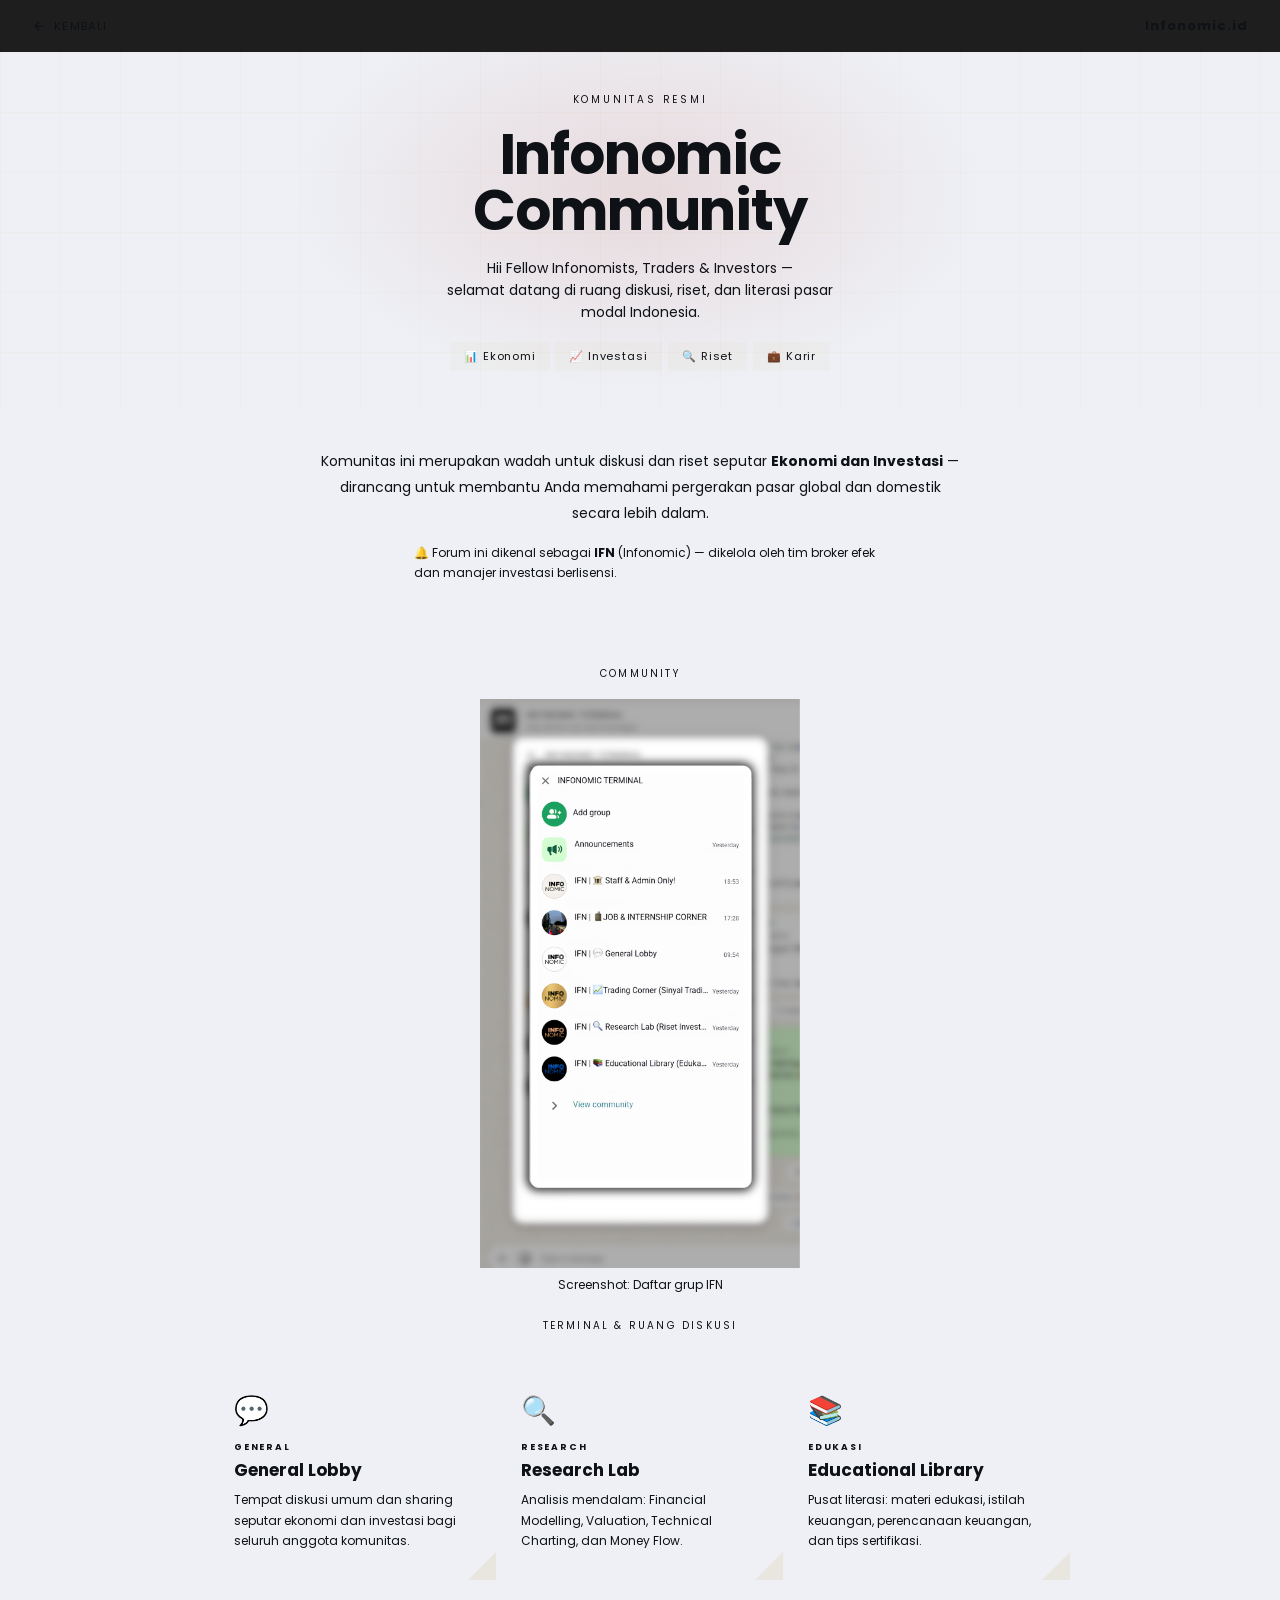
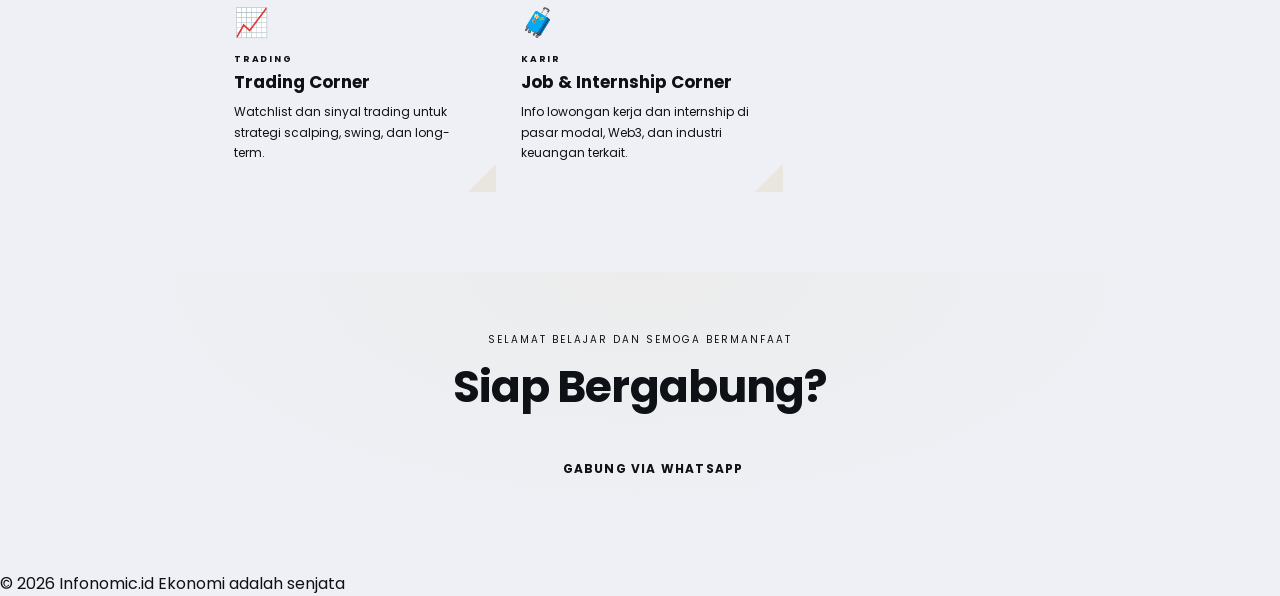
<file: Komunitas.html>
<!DOCTYPE html>
<html lang="id">
<head>
  <meta charset="UTF-8" />
  <meta name="viewport" content="width=device-width, initial-scale=1.0" />
  <meta name="description" content="Komunitas Infonomic (IFN) — Wadah diskusi ekonomi, investasi, dan riset pasar modal Indonesia." />
  <title>Komunitas IFN — Infonomic</title>

  <link rel="preconnect" href="https://fonts.googleapis.com" />
  <link rel="preconnect" href="https://fonts.gstatic.com" crossorigin />
  <link href="https://fonts.googleapis.com/css2?family=Playfair+Display:ital,wght@0,400;0,700;0,900;1,400&family=Space+Mono:wght@400;700&family=Libre+Baskerville:ital,wght@0,400;1,400&display=swap" rel="stylesheet" />
  <link rel="icon" type="image/jpeg" href="images/logo.jpg" />

  <link rel="stylesheet" href="css/style.css" />
  <link rel="stylesheet" href="css/komunitas.css" />
</head>
<body>

  <!-- ── back nav ── -->
  <nav class="topnav">
    <a class="back-link" href="index.html">
      <svg viewBox="0 0 24 24" fill="none" stroke-width="2" stroke-linecap="round" stroke-linejoin="round">
        <path d="M19 12H5M5 12l7-7M5 12l7 7"/>
      </svg>
      Kembali
    </a>
    <span class="topnav-brand">Infonomic.id</span>
  </nav>

  <!-- ── hero header ── -->
  <header class="kom-hero scroll-reveal">
    <div class="kom-hero-glow" aria-hidden="true"></div>

    <div class="kom-hero-inner">
      <p class="kom-eyebrow">Komunitas Resmi</p>
      <h1 class="kom-title">Infonomic <em>Community</em></h1>
      <p class="kom-tagline">
        Hii Fellow Infonomists, Traders &amp; Investors —<br>
        selamat datang di ruang diskusi, riset, dan literasi pasar modal Indonesia.
      </p>

      <div class="kom-badge-row">
        <span class="kom-badge">📊 Ekonomi</span>
        <span class="kom-badge">📈 Investasi</span>
        <span class="kom-badge">🔍 Riset</span>
        <span class="kom-badge">💼 Karir</span>
      </div>
    </div>
  </header>

  <!-- ── about strip ── -->
  <section class="kom-about scroll-reveal">
    <div class="kom-about-inner">
      <div class="ornament" aria-hidden="true">
        <div class="ornament-line"></div>
        <div class="ornament-diamond"></div>
        <div class="ornament-line"></div>
      </div>

      <p class="kom-about-text">
        Komunitas ini merupakan wadah untuk diskusi dan riset seputar <strong>Ekonomi dan Investasi</strong> —
        dirancang untuk membantu Anda memahami pergerakan pasar global dan domestik secara lebih dalam.
      </p>
      <p class="kom-about-note">
        🔔 Forum ini dikenal sebagai <strong>IFN</strong> (Infonomic) — dikelola oleh tim broker efek dan manajer investasi berlisensi.
      </p>
    </div>
  </section>

  <!-- ── screenshots per group ── -->
  <section class="kom-screenshots scroll-reveal">
    <div class="kom-rooms-inner">
      <div class="section-label">
        <span class="label-line"></span>
        <span class="label-text">Community</span>
        <span class="label-line"></span>
      </div>

      <div class="screenshots-grid">
        <figure style="margin:0; text-align:center; width:100%;">
          <img src="images/grubb.png" alt="Daftar Grup IFN — screenshot" style="max-width:320px; width:100%; height:auto; border:1px solid var(--line); display:block; margin:0 auto;">
          <figcaption style="font-size:12px; color:var(--muted); margin-top:8px;">Screenshot: Daftar grup IFN</figcaption>
        </figure>
      </div>
    </div>
  </section>

  <!-- ── rooms grid ── -->
  <section class="kom-rooms scroll-reveal">
    <div class="kom-rooms-inner">

      <div class="section-label">
        <span class="label-line"></span>
        <span class="label-text">Terminal &amp; Ruang Diskusi</span>
        <span class="label-line"></span>
      </div>

      <div class="rooms-grid">

        <article class="room-card" style="--delay: 0s">
          <div class="room-icon">💬</div>
          <div class="room-body">
            <span class="room-tag">General</span>
            <h3 class="room-name">General Lobby</h3>
            <p class="room-desc">Tempat diskusi umum dan sharing seputar ekonomi dan investasi bagi seluruh anggota komunitas.</p>
          </div>
          <div class="room-corner" aria-hidden="true"></div>
        </article>

        <article class="room-card" style="--delay: 0.08s">
          <div class="room-icon">🔍</div>
          <div class="room-body">
            <span class="room-tag">Research</span>
            <h3 class="room-name">Research Lab</h3>
            <p class="room-desc">Analisis mendalam: Financial Modelling, Valuation, Technical Charting, dan Money Flow.</p>
          </div>
          <div class="room-corner" aria-hidden="true"></div>
        </article>

        <article class="room-card" style="--delay: 0.16s">
          <div class="room-icon">📚</div>
          <div class="room-body">
            <span class="room-tag">Edukasi</span>
            <h3 class="room-name">Educational Library</h3>
            <p class="room-desc">Pusat literasi: materi edukasi, istilah keuangan, perencanaan keuangan, dan tips sertifikasi.</p>
          </div>
          <div class="room-corner" aria-hidden="true"></div>
        </article>

        <article class="room-card" style="--delay: 0.24s">
          <div class="room-icon">📈</div>
          <div class="room-body">
            <span class="room-tag">Trading</span>
            <h3 class="room-name">Trading Corner</h3>
            <p class="room-desc">Watchlist dan sinyal trading untuk strategi scalping, swing, dan long-term.</p>
          </div>
          <div class="room-corner" aria-hidden="true"></div>
        </article>

        <article class="room-card" style="--delay: 0.32s">
          <div class="room-icon">🧳</div>
          <div class="room-body">
            <span class="room-tag">Karir</span>
            <h3 class="room-name">Job &amp; Internship Corner</h3>
            <p class="room-desc">Info lowongan kerja dan internship di pasar modal, Web3, dan industri keuangan terkait.</p>
          </div>
          <div class="room-corner" aria-hidden="true"></div>
        </article>

      </div>
    </div>
  </section>

  <!-- ── CTA ── -->
  <section class="kom-cta scroll-reveal">
    <div class="kom-cta-inner">
      <p class="cta-sub">Selamat belajar dan semoga bermanfaat</p>
      <h2 class="cta-heading">Siap Bergabung?</h2>

      <a class="cta-btn" href="https://chat.whatsapp.com/KziTYflgWGiEcV1B0JriVp" target="_blank" rel="noopener">
        <svg viewBox="0 0 24 24" fill="none" stroke-width="1.8" stroke-linecap="round" stroke-linejoin="round">
          <path d="M3 21l1.65-3.8a9 9 0 1 1 3.4 2.9L3 21"/>
          <path d="M9 10c0 5 6.5 6 6 1"/>
        </svg>
        Gabung via WhatsApp
      </a>
    </div>
  </section>

  <!-- ── footer ── -->
  <footer class="footer">
    <span>© 2026 Infonomic.id</span>
    <span>Ekonomi adalah senjata</span>
  </footer>

  <script>
    (function () {
      const targets = document.querySelectorAll('.scroll-reveal');

      if (!('IntersectionObserver' in window)) {
        targets.forEach((element) => element.classList.add('is-visible'));
        return;
      }

      const observer = new IntersectionObserver((entries, instance) => {
        entries.forEach((entry) => {
          if (entry.isIntersecting) {
            entry.target.classList.add('is-visible');
            instance.unobserve(entry.target);
          }
        });
      }, { threshold: 0.18, rootMargin: '0px 0px -8% 0px' });

      targets.forEach((element) => observer.observe(element));
    }());
  </script>

</body>
</html>
</file>
<file: css/style.css>
/* ==========================================================================
   Infonomic.id — Master Stylesheet
   Design system based on standalone reference: IBM Plex Mono, Montserrat, Poppins
   ========================================================================== */

@import url('https://fonts.googleapis.com/css2?family=IBM+Plex+Mono:ital,wght@0,400;0,500;0,600;1,400&family=Montserrat:ital,wght@0,500;0,600;0,700;0,800;1,600&family=Poppins:ital,wght@0,300;0,400;0,500;0,600;0,700;1,400&display=swap');

:root {
  --font-sans: 'Poppins', system-ui, -apple-system, sans-serif;
  --font-heading: 'Montserrat', 'Poppins', sans-serif;
  --font-mono: 'IBM Plex Mono', monospace;

  --bg-page: #eef0f5;
  --bg-card: #ffffff;
  --bg-dark: #0e1116;
  --bg-dark-card: #161b22;

  --primary: #1544d6;
  --primary-hover: #0e2fa3;
  --primary-light: #eef2fe;

  --green-profit: #12a150;
  --green-bg: #e9f7ee;
  --red-loss: #e0455e;
  --red-bg: #fdeeee;

  --text-main: #0e1116;
  --text-muted: #64748b;
  --text-white: #ffffff;

  --border: #dbe0ea;
  --border-light: #f0f3f8;
  
  --shadow-sm: 0 1px 3px rgba(0, 0, 0, 0.05);
  --shadow-md: 0 4px 12px rgba(0, 0, 0, 0.08);
  --radius-sm: 6px;
  --radius-md: 10px;
  --radius-lg: 16px;
}

* {
  box-sizing: border-box;
  margin: 0;
  padding: 0;
}

body {
  margin: 0;
  background-color: var(--bg-page);
  color: var(--text-main);
  font-family: var(--font-sans);
  -webkit-font-smoothing: antialiased;
  line-height: 1.5;
}

h1, h2, h3, h4, h5, h6 {
  font-family: var(--font-heading);
  color: var(--text-main);
  font-weight: 700;
  line-height: 1.25;
}

a {
  color: var(--primary);
  text-decoration: none;
  transition: color 0.15s ease;
}

a:hover {
  color: var(--primary-hover);
}

/* ==========================================================================
   Header & Live Ticker
   ========================================================================== */

.site-header {
  background: var(--bg-dark);
  color: var(--text-white);
  position: sticky;
  top: 0;
  z-index: 1000;
  box-shadow: 0 2px 10px rgba(0,0,0,0.2);
}

/* Ticker Bar */
.ticker-bar {
  background: #090c10;
  border-bottom: 1px solid #1c2128;
  padding: 6px 16px;
  font-family: var(--font-mono);
  font-size: 12px;
  overflow: hidden;
  white-space: nowrap;
  display: flex;
  align-items: center;
}

.ticker-label {
  background: #1c2128;
  color: #4ade80;
  padding: 2px 8px;
  border-radius: 4px;
  font-weight: 600;
  font-size: 11px;
  margin-right: 12px;
  flex-shrink: 0;
  display: flex;
  align-items: center;
  gap: 5px;
}

.ticker-dot {
  width: 6px;
  height: 6px;
  background-color: #4ade80;
  border-radius: 50%;
  animation: livedot 1.5s infinite;
}

.ticker-content {
  display: flex;
  gap: 24px;
  animation: tkl 35s linear infinite;
}

.ticker-item {
  display: inline-flex;
  align-items: center;
  gap: 6px;
  color: #94a3b8;
}

.ticker-item .val {
  color: #f8fafc;
  font-weight: 500;
}

.ticker-item .chg.up {
  color: #4ade80;
}

.ticker-item .chg.down {
  color: #f87171;
}

/* Navbar */
.site-nav {
  max-width: 1200px;
  margin: 0 auto;
  padding: 12px 20px;
  display: flex;
  align-items: center;
  justify-content: space-between;
}

.brand-logo {
  display: flex;
  align-items: center;
  gap: 10px;
  font-family: var(--font-heading);
  font-size: 18px;
  font-weight: 800;
  color: #ffffff;
  letter-spacing: -0.5px;
}

.brand-logo img {
  width: 36px;
  height: 36px;
  border-radius: 8px;
}

.nav-links {
  display: flex;
  align-items: center;
  gap: 20px;
  list-style: none;
}

.nav-link {
  color: #cbd5e1;
  font-size: 14px;
  font-weight: 500;
  padding: 6px 12px;
  border-radius: var(--radius-sm);
  transition: all 0.15s ease;
  display: inline-flex;
  align-items: center;
  gap: 4px;
}

.nav-link:hover, .nav-link.active {
  color: #ffffff;
  background: rgba(255,255,255,0.08);
}

.nav-auth {
  display: flex;
  align-items: center;
  gap: 10px;
}

.btn {
  display: inline-flex;
  align-items: center;
  justify-content: center;
  gap: 8px;
  padding: 8px 16px;
  font-size: 14px;
  font-weight: 600;
  border-radius: var(--radius-sm);
  cursor: pointer;
  border: 1px solid transparent;
  transition: all 0.15s ease;
}

.btn-primary {
  background-color: var(--primary);
  color: #ffffff;
}

.btn-primary:hover {
  background-color: var(--primary-hover);
  color: #ffffff;
}

.btn-outline {
  background-color: transparent;
  border-color: #334155;
  color: #f1f5f9;
}

.btn-outline:hover {
  background-color: rgba(255,255,255,0.1);
  color: #ffffff;
}

.btn-sm {
  padding: 5px 12px;
  font-size: 13px;
}

.user-badge {
  display: flex;
  align-items: center;
  gap: 8px;
  background: rgba(255,255,255,0.08);
  padding: 4px 10px;
  border-radius: 20px;
  font-size: 13px;
  color: white;
}

.avatar-circle {
  width: 24px;
  height: 24px;
  background: var(--primary);
  color: white;
  border-radius: 50%;
  display: flex;
  align-items: center;
  justify-content: center;
  font-weight: 700;
  font-size: 11px;
}

/* Mobile Toggle */
.nav-toggle {
  display: none;
  background: none;
  border: none;
  color: white;
  font-size: 24px;
  cursor: pointer;
}

/* ==========================================================================
   Layout Containers
   ========================================================================== */

.container {
  max-width: 100%;
  margin: 0;
  padding: 32px 0;
}

.section-header {
  margin-bottom: 24px;
}

.section-title {
  font-size: 24px;
  font-weight: 800;
  color: var(--text-main);
}

.section-subtitle {
  color: var(--text-muted);
  font-size: 14px;
  margin-top: 4px;
}

/* Hero Section */
.hero {
  background: linear-gradient(135deg, #0e1116 0%, #1a233a 100%);
  color: white;
  padding: 60px 20px;
  border-bottom: 1px solid #1e293b;
}

.hero-inner {
  max-width: 1200px;
  margin: 0 auto;
  display: grid;
  grid-template-columns: 1.2fr 0.8fr;
  gap: 40px;
  align-items: center;
}

.hero-tag {
  display: inline-flex;
  align-items: center;
  gap: 8px;
  background: rgba(21, 68, 214, 0.2);
  border: 1px solid rgba(21, 68, 214, 0.4);
  color: #60a5fa;
  padding: 4px 12px;
  border-radius: 20px;
  font-size: 13px;
  font-weight: 600;
  margin-bottom: 16px;
}

.hero-title {
  font-size: 38px;
  font-weight: 800;
  color: #ffffff;
  line-height: 1.2;
  margin-bottom: 16px;
  letter-spacing: -0.5px;
}

.hero-sub {
  color: #94a3b8;
  font-size: 16px;
  margin-bottom: 24px;
  line-height: 1.6;
}

.hero-ctas {
  display: flex;
  gap: 12px;
  flex-wrap: wrap;
}

.hero-stats {
  display: flex;
  gap: 30px;
  margin-top: 36px;
  padding-top: 24px;
  border-top: 1px solid rgba(255,255,255,0.1);
}

.stat-item .num {
  font-size: 24px;
  font-weight: 800;
  color: #ffffff;
  font-family: var(--font-mono);
}

.stat-item .lbl {
  font-size: 12px;
  color: #94a3b8;
  margin-top: 2px;
}

/* Call Cards floating */
.hero-card-box {
  display: flex;
  flex-direction: column;
  gap: 16px;
}

.floating-card {
  background: rgba(255, 255, 255, 0.05);
  backdrop-filter: blur(10px);
  border: 1px solid rgba(255, 255, 255, 0.1);
  border-radius: var(--radius-md);
  padding: 16px;
  display: flex;
  align-items: center;
  justify-content: space-between;
}

.floating-card .badge-gain {
  background: var(--green-profit);
  color: white;
  font-weight: 700;
  font-family: var(--font-mono);
  padding: 4px 10px;
  border-radius: 6px;
  font-size: 14px;
}

/* Cards & Grid */
.card {
  background: var(--bg-card);
  border: 1px solid var(--border);
  border-radius: var(--radius-md);
  padding: 20px;
  box-shadow: var(--shadow-sm);
  transition: transform 0.15s ease, box-shadow 0.15s ease;
}

.card:hover {
  transform: translateY(-2px);
  box-shadow: var(--shadow-md);
}

.grid-2 {
  display: grid;
  grid-template-columns: repeat(2, 1fr);
  gap: 20px;
}

.grid-3 {
  display: grid;
  grid-template-columns: repeat(3, 1fr);
  gap: 20px;
}

.grid-4 {
  display: grid;
  grid-template-columns: repeat(4, 1fr);
  gap: 20px;
}

/* Tables */
.table-responsive {
  width: 100%;
  overflow-x: auto;
}

.data-table {
  width: 100%;
  border-collapse: collapse;
  background: var(--bg-card);
  border-radius: var(--radius-md);
  overflow: hidden;
  border: 1px solid var(--border);
}

.data-table th {
  background: #f8fafc;
  padding: 12px 16px;
  text-align: left;
  font-size: 12px;
  font-weight: 700;
  color: #64748b;
  text-transform: uppercase;
  border-bottom: 1px solid var(--border);
}

.data-table td {
  padding: 14px 16px;
  font-size: 14px;
  border-bottom: 1px solid var(--border-light);
  color: var(--text-main);
}

.data-table tr:last-child td {
  border-bottom: none;
}

.data-table tr:hover {
  background-color: #f8fafc;
}

/* Badges & Tags */
.tag {
  display: inline-block;
  padding: 2px 8px;
  border-radius: 4px;
  font-size: 11px;
  font-weight: 600;
  text-transform: uppercase;
}

.tag-blue { background: #e0e7ff; color: #3730a3; }
.tag-green { background: #dcfce7; color: #166534; }
.tag-red { background: #fee2e2; color: #991b1b; }
.tag-purple { background: #f3e8ff; color: #6b21a8; }
.tag-amber { background: #fef3c7; color: #92400e; }

/* Filter Tabs */
.filter-tabs {
  display: flex;
  gap: 8px;
  margin-bottom: 20px;
  flex-wrap: wrap;
}

.tab-btn {
  background: var(--bg-card);
  border: 1px solid var(--border);
  color: var(--text-muted);
  padding: 6px 14px;
  border-radius: 20px;
  font-size: 13px;
  font-weight: 500;
  cursor: pointer;
  transition: all 0.15s ease;
}

.tab-btn.active, .tab-btn:hover {
  background: var(--primary);
  color: white;
  border-color: var(--primary);
}

/* Modals & Member Lock */
.lock-banner {
  background: linear-gradient(135deg, #1e1b4b 0%, #312e81 100%);
  color: white;
  padding: 24px;
  border-radius: var(--radius-lg);
  display: flex;
  align-items: center;
  justify-content: space-between;
  gap: 20px;
  margin-top: 24px;
}

.lock-icon {
  width: 48px;
  height: 48px;
  background: rgba(255,255,255,0.1);
  border-radius: 50%;
  display: flex;
  align-items: center;
  justify-content: center;
  font-size: 20px;
  flex-shrink: 0;
}

/* Footer */
.site-footer {
  background: var(--bg-dark);
  color: #94a3b8;
  padding: 40px 20px 24px;
  margin-top: 60px;
  border-top: 1px solid #1e293b;
}

.footer-inner {
  max-width: 1200px;
  margin: 0 auto;
  display: grid;
  grid-template-columns: 2fr 1fr 1fr 1fr;
  gap: 40px;
}

.footer-brand p {
  font-size: 13px;
  margin-top: 10px;
  line-height: 1.6;
}

.footer-title {
  color: white;
  font-size: 14px;
  font-weight: 700;
  margin-bottom: 14px;
}

.footer-links {
  list-style: none;
}

.footer-links li {
  margin-bottom: 8px;
}

.footer-links a {
  color: #94a3b8;
  font-size: 13px;
}

.footer-links a:hover {
  color: white;
}

.footer-bottom {
  max-width: 1200px;
  margin: 30px auto 0;
  padding-top: 20px;
  border-top: 1px solid #1e293b;
  text-align: center;
  font-size: 12px;
  color: #64748b;
}

/* Responsive */
@media (max-width: 900px) {
  .hero-inner {
    grid-template-columns: 1fr;
  }
  .grid-4 {
    grid-template-columns: repeat(2, 1fr);
  }
  .grid-3 {
    grid-template-columns: repeat(2, 1fr);
  }
  .footer-inner {
    grid-template-columns: 1fr 1fr;
  }
}

@media (max-width: 600px) {
  .nav-links {
    display: none;
  }
  .nav-toggle {
    display: block;
  }
  .grid-4, .grid-3, .grid-2 {
    grid-template-columns: 1fr;
  }
  .hero-title {
    font-size: 28px;
  }
  .footer-inner {
    grid-template-columns: 1fr;
  }
}
</file>
<file: css/komunitas.css>
/* ═══════════════════════════════════════════════
   infonomic.id — komunitas.css
   ═══════════════════════════════════════════════ */

/* ── Top Nav ── */
.topnav {
  display: flex;
  align-items: center;
  justify-content: space-between;
  padding: 16px 32px;
  border-bottom: 1px solid var(--line);
  position: sticky;
  top: 0;
  z-index: 50;
  background: rgba(13, 13, 13, 0.92);
  backdrop-filter: blur(12px);
  -webkit-backdrop-filter: blur(12px);
}

.back-link {
  display: flex;
  align-items: center;
  gap: 8px;
  text-decoration: none;
  font-size: 11px;
  letter-spacing: 0.12em;
  text-transform: uppercase;
  color: var(--muted);
  transition: color 0.2s;
}

.back-link:hover {
  color: var(--gold);
}

.back-link svg {
  width: 14px;
  height: 14px;
  stroke: currentColor;
}

.topnav-brand {
  font-family: var(--font-display);
  font-size: 13px;
  font-weight: 700;
  letter-spacing: 0.08em;
  color: var(--gold);
}

/* ── Hero ── */
.kom-hero {
  position: relative;
  overflow: hidden;
  padding: 40px 24px 40px;
  text-align: center;
}

.kom-hero-glow {
  position: absolute;
  width: 700px;
  height: 400px;
  border-radius: 50%;
  background: radial-gradient(ellipse, rgba(181, 55, 42, 0.12) 0%, transparent 70%);
  top: -60px;
  left: 50%;
  transform: translateX(-50%);
  pointer-events: none;
  z-index: 0;
}

/* subtle grid */
.kom-hero::after {
  content: '';
  position: absolute;
  inset: 0;
  background-image:
    linear-gradient(rgba(201, 168, 76, 0.05) 1px, transparent 1px),
    linear-gradient(90deg, rgba(201, 168, 76, 0.05) 1px, transparent 1px);
  background-size: 60px 60px;
  pointer-events: none;
  z-index: 0;
}

.kom-hero-inner {
  position: relative;
  z-index: 1;
  max-width: 640px;
  margin: 0 auto;
}

.kom-eyebrow {
  font-family: var(--font-body);
  font-size: 10px;
  letter-spacing: 0.28em;
  text-transform: uppercase;
  color: var(--gold);
  margin-bottom: 20px;
  animation: fadeUp 0.5s 0.05s both;
}

.kom-title {
  font-family: var(--font-display);
  font-size: clamp(28px, 5vw, 56px);
  font-weight: 700;
  line-height: 1.0;
  letter-spacing: -0.02em;
  color: var(--cream);
  margin-bottom: 18px;
  animation: fadeUp 0.5s 0.12s both;
}

.kom-title.line-reveal-title {
  animation: none;
}

.kom-title em {
  font-family: var(--font-display);
  font-style: normal;
  font-weight: 700;
  color: var(--gold);
  display: block;
}

.kom-tagline {
  font-family: var(--font-body);
  font-style: normal;
  font-size: 14px;
  color: var(--muted);
  line-height: 1.6;
  max-width: 420px;
  margin: 0 auto 18px;
  animation: fadeUp 0.5s 0.2s both;
}

.kom-badge-row {
  display: flex;
  justify-content: center;
  flex-wrap: wrap;
  gap: 6px;
  animation: fadeUp 0.5s 0.28s both;
}

.kom-badge {
  font-size: 11px;
  letter-spacing: 0.08em;
  padding: 6px 14px;
  border: 1px solid var(--line);
  color: var(--muted);
  background: rgba(201, 168, 76, 0.04);
  transition: border-color 0.2s, color 0.2s;
  display: inline-block;
  will-change: transform;
}

.kom-badge:hover {
  border-color: var(--gold);
  color: var(--gold);
}

/* ── About ── */
.kom-about {
  padding: 0 32px 60px;
}

.kom-about-inner {
  max-width: 640px;
  margin: 0 auto;
  text-align: center;
}

/* reuse ornament from style.css */
.ornament {
  display: flex;
  align-items: center;
  gap: 12px;
  margin: 0 auto 32px;
  width: 180px;
}

.ornament-line {
  flex: 1;
  height: 1px;
  background: var(--line);
}

.ornament-diamond {
  width: 7px;
  height: 7px;
  background: var(--gold);
  transform: rotate(45deg);
  flex-shrink: 0;
}

.kom-about-text {
  font-size: 14px;
  line-height: 1.85;
  color: var(--cream);
  margin-bottom: 16px;
}

.kom-about-text strong {
  color: var(--gold);
}

.kom-about-note {
  font-size: 12px;
  line-height: 1.7;
  color: var(--muted);
  border-left: 2px solid var(--gold);
  padding-left: 14px;
  text-align: left;
  max-width: 480px;
  margin: 0 auto;
}

.kom-about-note strong {
  color: var(--gold2);
}

/* ── Rooms ── */
.kom-rooms {
  padding: 0 32px 80px;
}

.kom-rooms-inner {
  max-width: 860px;
  margin: 0 auto;
}

.section-label {
  display: flex;
  align-items: center;
  gap: 16px;
  margin-bottom: 36px;
}

.label-line {
  flex: 1;
  height: 1px;
  background: var(--line);
}

.label-text {
  font-size: 10px;
  letter-spacing: 0.22em;
  text-transform: uppercase;
  color: var(--gold);
  white-space: nowrap;
}

.rooms-grid {
  display: grid;
  grid-template-columns: repeat(auto-fit, minmax(240px, 1fr));
  gap: 1px;
  background: var(--line);
  border: 1px solid var(--line);
}

.room-card {
  position: relative;
  background: var(--ink);
  padding: 28px 24px;
  display: flex;
  flex-direction: column;
  gap: 16px;
  overflow: hidden;
}

/* bottom-right corner accent */
.room-corner {
  position: absolute;
  bottom: 0;
  right: 0;
  width: 0;
  height: 0;
  border-style: solid;
  border-width: 0 0 28px 28px;
  border-color: transparent transparent rgba(201, 168, 76, 0.12) transparent;
  transition: border-width 0.3s;
}

.room-card:hover .room-corner {
  border-width: 0 0 40px 40px;
  border-color: transparent transparent rgba(201, 168, 76, 0.2) transparent;
}

.room-icon {
  font-size: 28px;
  line-height: 1;
}

.room-body {
  flex: 1;
  display: flex;
  flex-direction: column;
  gap: 6px;
}

.room-tag {
  font-size: 9px;
  letter-spacing: 0.2em;
  text-transform: uppercase;
  color: var(--gold);
  font-weight: 700;
}

.room-name {
  font-family: var(--font-display);
  font-size: 17px;
  font-weight: 700;
  color: var(--cream);
  line-height: 1.2;
}

.room-desc {
  font-size: 12px;
  line-height: 1.7;
  color: var(--muted);
  margin-top: 4px;
}

/* ── CTA ── */
.kom-cta {
  padding: 60px 32px 80px;
  text-align: center;
  border-top: 1px solid var(--line);
  position: relative;
}

.kom-cta::before {
  content: '';
  position: absolute;
  inset: 0;
  background: radial-gradient(ellipse at center top, rgba(201, 168, 76, 0.05) 0%, transparent 60%);
  pointer-events: none;
}

.kom-cta-inner {
  position: relative;
  z-index: 1;
  max-width: 480px;
  margin: 0 auto;
}

.cta-sub {
  font-size: 10px;
  letter-spacing: 0.2em;
  text-transform: uppercase;
  color: var(--muted);
  margin-bottom: 12px;
}

.cta-heading {
  font-family: var(--font-display);
  font-size: clamp(28px, 5vw, 44px);
  font-weight: 700;
  color: var(--cream);
  letter-spacing: -0.02em;
  margin-bottom: 32px;
}

.cta-btn {
  display: inline-flex;
  align-items: center;
  gap: 10px;
  padding: 14px 28px;
  background: var(--gold);
  color: var(--ink);
  text-decoration: none;
  font-family: var(--font-body);
  font-size: 12px;
  font-weight: 700;
  letter-spacing: 0.1em;
  text-transform: uppercase;
  transition: background 0.25s, transform 0.2s;
  position: relative;
  overflow: hidden;
}

.cta-btn::before {
  content: '';
  position: absolute;
  inset: 0;
  background: var(--gold2);
  transform: translateX(-100%);
  transition: transform 0.3s ease;
  z-index: 0;
}

.cta-btn:hover::before {
  transform: translateX(0);
}

.cta-btn:hover {
  transform: translateY(-2px);
}

.cta-btn svg,
.cta-btn span {
  width: 16px;
  height: 16px;
  stroke: var(--ink);
  position: relative;
  z-index: 1;
}

.cta-btn span {
  width: auto;
  height: auto;
  stroke: none;
}

/* ── Screenshots gallery for each room/group ── */
.kom-screenshots {
  padding: 22px 22px 24px;
}
.kom-screenshots .section-label { margin-bottom: 18px; }
.screenshots-grid {
  display: grid;
  grid-template-columns: repeat(auto-fit, minmax(220px, 1fr));
  gap: 12px;
  max-width: 1000px;
  margin: 0 auto;
}
.screenshots-grid img {
  width: 100%;
  max-width: 320px;
  height: auto;
  object-fit: contain;
  display: block;
  margin: 0 auto;
  border: 1px solid var(--line);
}

.kom-shot {
  margin: 0;
  text-align: center;
  width: 100%;
}

.kom-shot figcaption {
  font-size: 12px;
  color: var(--muted);
  margin-top: 8px;
  font-family: var(--font-body);
}

.cta-btn {
  position: relative;
  z-index: 1;
}

/* ── Responsive ── */
@media (max-width: 600px) {
  .kom-hero {
    padding: 48px 20px 52px;
  }

  .kom-rooms,
  .kom-about,
  .kom-cta {
    padding-left: 20px;
    padding-right: 20px;
  }

  .topnav {
    padding: 14px 20px;
  }

  .rooms-grid {
    grid-template-columns: 1fr;
  }
}

/* reduced-motion handled in animations.css */
</file>
